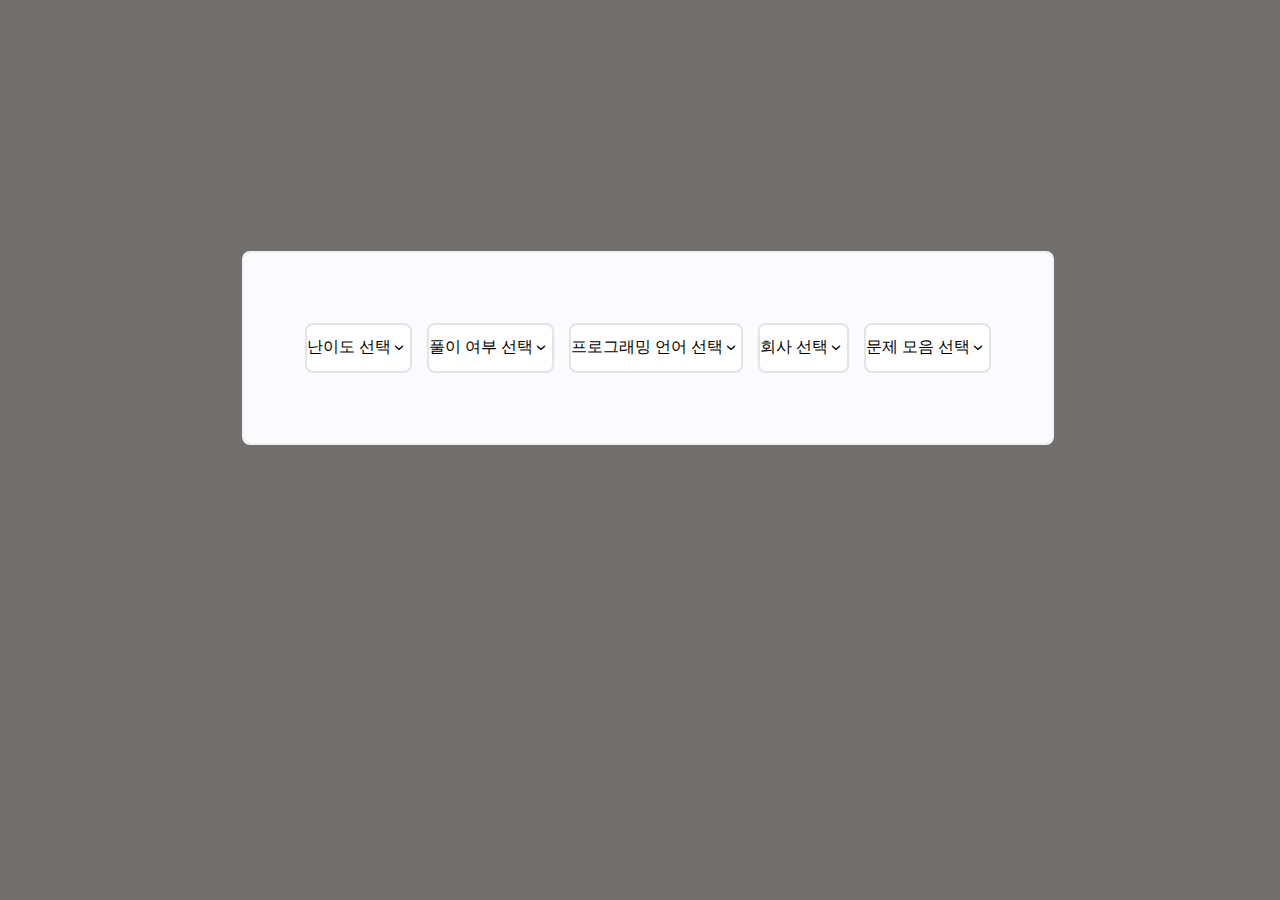
<file: index.html>
<!DOCTYPE html>
<html lang="en">
  <head>
    <meta charset="UTF-8" />
    <meta http-equiv="X-UA-Compatible" content="IE=edge" />
    <meta name="viewport" content="width=device-width, initial-scale=1.0" />
    <link rel="stylesheet" href="styles.css" />

    <title>Programmers Dropdown</title>
  </head>
  <body>
    <div class="container">
      <div class="options">
        <div class="option">
          <ul class="dropdown-box"></ul>
          <div class="dropdown-button">
            난이도 선택 <button>&#8250;</button>
          </div>
        </div>
        <div class="option">
          <ul class="dropdown-box"></ul>
          <div class="dropdown-button">
            풀이 여부 선택 <button>&#8250;</button>
          </div>
        </div>
        <div class="option">
          <ul class="dropdown-box"></ul>
          <div class="dropdown-button">
            프로그래밍 언어 선택 <button>&#8250;</button>
          </div>
        </div>
        <div class="option">
          <ul class="dropdown-box"></ul>
          <div class="dropdown-button">회사 선택 <button>&#8250;</button></div>
        </div>
        <div class="option">
          <ul class="dropdown-box"></ul>
          <div class="dropdown-button">
            문제 모음 선택 <button>&#8250;</button>
          </div>
        </div>
      </div>
      <div class="filters"></div>
    </div>
    <script src="index.js"></script>
  </body>
</html>
</file>
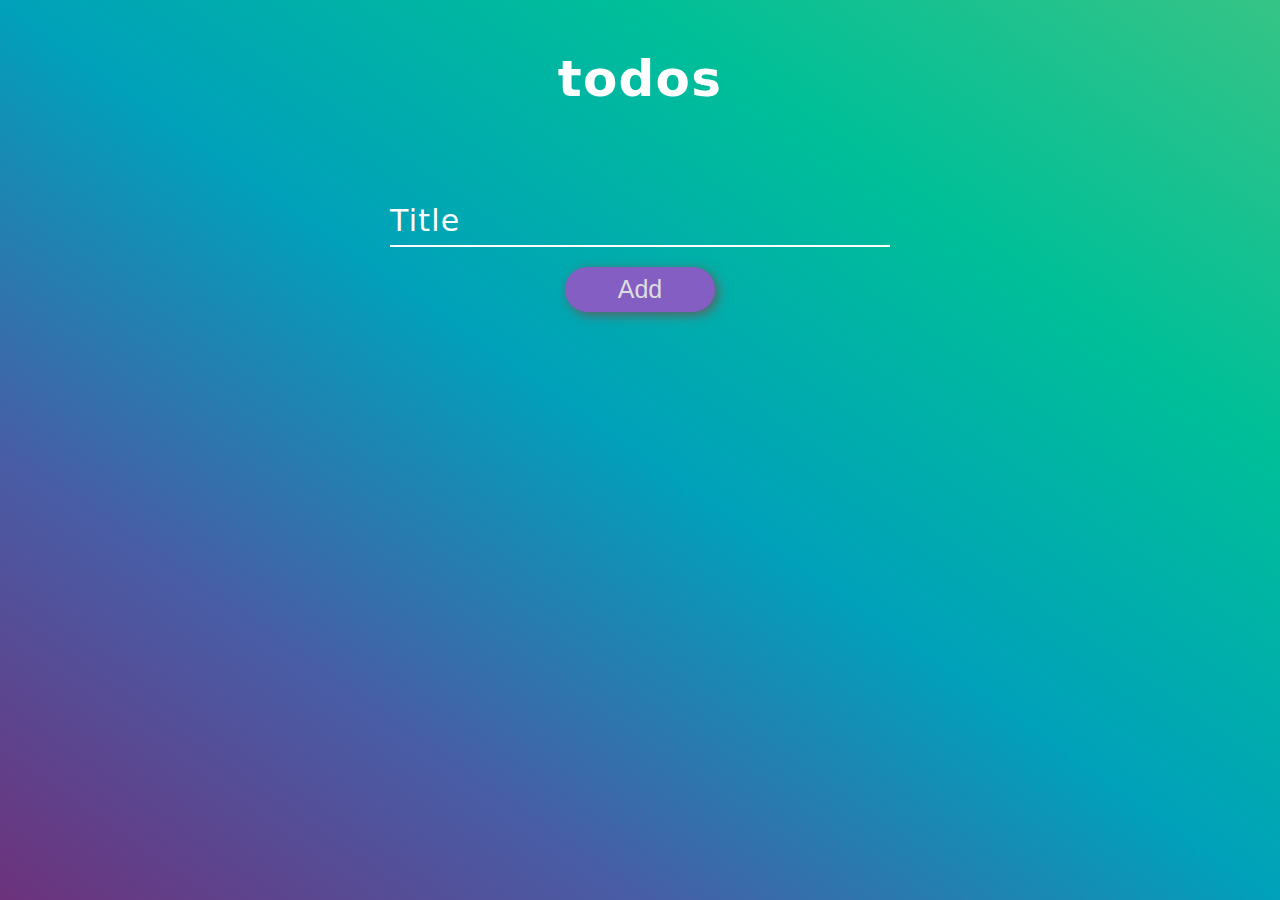
<file: clone1/index.html>
<!DOCTYPE html>
<html lang="en">
  <head>
    <meta charset="UTF-8" />
    <meta http-equiv="X-UA-Compatible" content="IE=edge" />
    <meta name="viewport" content="width=device-width, initial-scale=1.0" />
    <link rel="stylesheet" href="styles.css" />
    <title>Document</title>
  </head>
  <body>
    <div class="container">
      <h1 id="title">todos</h1>
      <div id="header">
        <div id="input-container">
          <input
            type="text"
            autocomplete="off"
            placeholder="Title"
            id="todo-input"
          />
          <label for="name" class="form_label">Title</label>
        </div>
        <button id="todo-add-btn">Add</button>
      </div>
      <div>
        <ul id="todos-list">
          <!-- <li>
          <input type="text" class="checkbox">
          <p class="paragraph">Test</p>
          <span class="remove">&cross;</span>
        </li> -->
        </ul>
      </div>
    </div>
    <script src="index.js"></script>
  </body>
</html>
</file>
<file: styles.css>
body {
  display: flex;
  justify-content: center;
  align-items: center;
  margin-top: -8%;
  width: 100%;
  height: 100vh;
  background-color: rgb(116, 111, 111);
}
.container {
  width: 60%;
  min-width: 500px;
  min-height: 150px;
  height: 100px;
  border-radius: 8px;
  border: 2px solid #ebf1f5;
  background-color: #fbfbfd;
  display: flex;
  flex-direction: column;
  justify-content: center;
  align-items: center;
  padding: 20px 20px;
}
.options {
  display: flex;
  justify-content: center;
  height: 50px;
  width: 100%;
  padding: 3px;
  text-transform: none;
  gap: 15px;
}

.option {
  position: relative;
  border-radius: 8px;
  border: 2px solid #dfe4e7;
  display: flex;
  justify-content: center;
  align-items: center;
  text-align: center;
  cursor: pointer;
  background-color: #ffffff;
}
.option:hover {
  background-color: #e9ecf3;
  transition: 0.2s ease;
}

.option ul {
  position: absolute;
  list-style: none;
  padding: 0 5px;
  gap: 10px;
  background-color: #ffffff;
  border-radius: 8px;
  border: 2px solid #dfe4e7;
  width: 100%;
  z-index: 5;
  top: 30px;
  left: -5px;
}
.dropdown-button {
  display: flex;
  justify-content: center;
  align-items: center;
  flex-direction: row;
  width: 100%;
  height: 100%;
}
.dropdown-button > button {
  transform: rotate(90deg);
  outline: none;
  border: unset;
  background-color: unset;
  font-size: 20px;
}
.dropdown-button:active {
  border-radius: 8px;
  box-shadow: 0px 0px 0px 3px #cfd0d6;
  transition: 0.15s ease;
}
.option ul li input {
  position: absolute;
  left: 0;
}
.option ul li {
  margin-left: 6px;
}
[hidden] {
  display: none !important;
}
</file>
<file: clone1/styles.css>
* {
  box-sizing: border-box;
}

html {
  background-image: linear-gradient(
    to right top,
    #6d327c,
    #485da6,
    #00a1ba,
    #00bf98,
    #36c486
  );
  width: 100%;
  height: 100%;
}

body {
  font-size: 25px;
  color: white;
  font-family: system-ui;
  letter-spacing: 1.25px;
}

input {
  width: 100%;
  padding: 10px;
  font-size: 20px;
}

div.container {
  margin: 50px auto;
  max-width: 500px;
}

h1#title {
  text-align: center;
  margin-bottom: 50px;
}

div#header {
  text-align: center;
}

div#header div#input-container {
  margin-bottom: 20px;
  position: relative;
  padding-top: 15px;
}

div#header div#input-container input#todo-input {
  border: 0;
  border-bottom: 2px solid white;
  outline: 0;
  font-size: 50px;
  color: white;
  padding: 7px 0;
  background: transparent;
  transition: 0.2s;
  letter-spacing: 1.25px;
}

div#header div#input-container input#todo-input:focus {
  border-bottom: 2px solid #845ec2;
}

div#header div#input-container input#todo-input::placeholder {
  color: transparent;
}

div#header div#input-container label {
  position: absolute;
  top: 15px;
  z-index: -1;
  display: block;
  transition: 0.2s;
  font-size: 16px;
  color: white;
  font-weight: 600;
}

div#header div#input-container input#todo-input:placeholder-shown ~ label {
  top: 45px;
  color: white;
  font-size: 30px;
  font-weight: 100;
}
div#header div#input-container input#todo-input:focus ~ label {
  top: 0px;
  font-size: 16px;
  color: #845ec2;
  font-weight: 600;
}

div#header button#todo-add-btn {
  background-color: #845ec2;
  color: rgb(221, 221, 221);
  border-radius: 50px;
  border: unset;
  box-shadow: 3px 3px 12px 0px rgb(97, 96, 96);
  width: 150px;
  height: 45px;
  font-size: 25px;
}

div#header button#todo-add-btn:hover {
  font-size: 23px;
  background-color: #8d67ca;
}
div#header button#todo-add-btn:active {
  font-size: 20px;
  box-shadow: 2px 2px 2px 2px #8d67ca;
}
ul#todos-list {
  list-style: none;
  padding: 0;
}

ul#todos-list li {
  display: flex;
  flex-direction: row;
  justify-content: space-between;
  margin-top: 3px;
  padding: 12px;
  border-radius: 5px;
  width: 100%;
  font: #fff;
  background-color: rgb(58, 211, 196);
  position: relative;
}

ul#todos-list li .checkbox {
  width: 15px;
  height: 15px;
  margin: 0;
  align-self: center;
  cursor: pointer;
}

ul#todos-list li p {
  height: 35px;
  margin: 0 0 0 15px;
  flex: 3;
  cursor: pointer;
}
ul#todos-list li span {
  cursor: pointer;
}
ul#todos-list li .remove:hover {
  transform: scale(1.2);
  transition: 0.2s ease;
  color: #db3737;
}
ul#todos-list li .editInput {
  position: absolute;
  width: 100%;
  height: 100%;
  border-radius: inherit;
  inset: 0;
}
ul#todos-list li .modi {
  position: absolute;
  z-index: 5;
  left: auto;
  color: rgb(58, 211, 196);
  right: 10px;
}
ul#todos-list li .modi:hover {
  transform: scale(1.5);
  transition: 0.2s ease-in-out;
}
</file>
